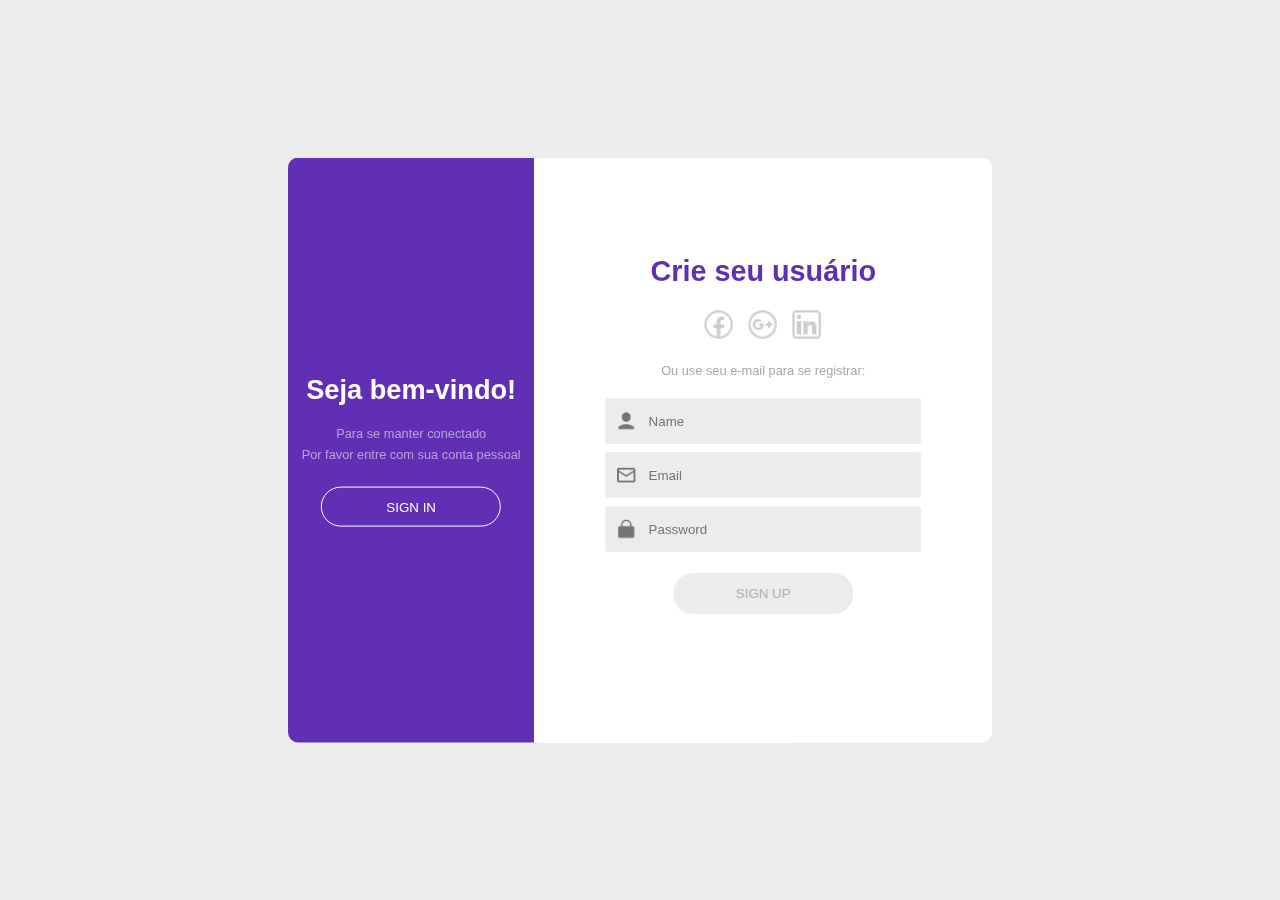
<file: index.html>
<!DOCTYPE html>
<html lang="en">

<head>
    <meta charset="UTF-8">
    <meta http-equiv="X-UA-Compatible" content="IE=edge">
    <meta name="viewport" content="width=device-width, initial-scale=1.0">
    <link rel="stylesheet" href="default.css">
    <link rel="icon" type="image/x-icon" href="images/pena.png">
    <script src="https://code.jquery.com/jquery-3.5.0.js"></script>
    <title>home</title>
</head>

<body class="bodybackground">
    <div class="bodybackgroundcolor">
        <div class="menuautenticacao">
            <div class="boasvindas">
                <div class="contentescritas">
                    <p class="sejabemvindo">Seja bem-vindo!</p>
                    <p class="escritapadrao">Para se manter conectado</p>
                    <p class="escritapadrao2">Por favor entre com sua conta pessoal</p>
                    <button id="buttonSignIn" class="buttoncadastro" type="button">SIGN IN</button>
                </div>
            </div>
            <div class="dados">
                <div class="contentcadastro">
                    <p class="novousuariotitulo">Crie seu usuário</p>
                    <div class="imageslinks">
                        <a href="https://www.facebook.com" target="blank"><img class="facebook"
                                src="images/facobook.png" alt="facebook.com"></a>
                        <a href="https://www.google.com" target="blank"><img class="google" src="images/google.png"
                                alt="goole.com"></a>
                        <a href="https://www.linkedin.com/in/drobutdouglas/" target="blank"><img class="linkedin"
                                src="images/linke.png" alt="linkedin.com"></a>
                    </div>
                    <p class="dadosescritas">Ou use seu e-mail para se registrar:</p>
                    <form class="formasimputs">
                        <input type="text" id="nomeSobrenome" class="input-padrao" required placeholder=" Name">
                        <input type="email" id="email" class="input-padrao" required placeholder=" Email">
                        <input type="password" id="password" class="input-padrao" required placeholder=" Password">
                    </form>
                    <form class="buttonsignin">
                        <button id="botaosignup" class="buttoncadastro3" type="button">SIGN UP</button>
                    </form>
                    <p id="campoError"></p>
                </div>
            </div>
        </div>
    </div>
</body>
<script src="src/index.js"></script>

</html>
</file>
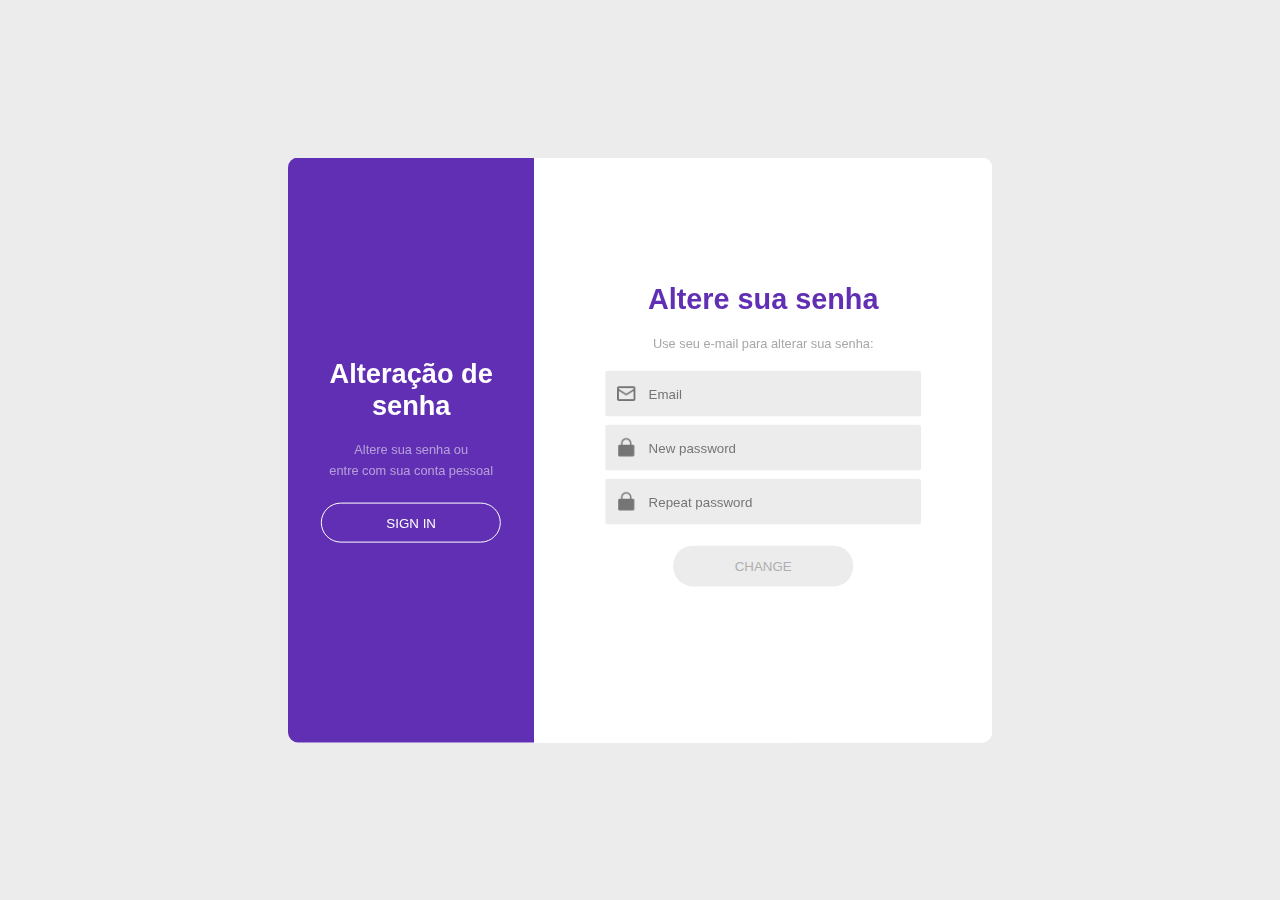
<file: esqueciMinhaSenha.html>
<!DOCTYPE html>
<html lang="en">

<head>
    <meta charset="UTF-8">
    <meta http-equiv="X-UA-Compatible" content="IE=edge">
    <meta name="viewport" content="width=device-width, initial-scale=1.0">
    <link rel="stylesheet" href="default.css">
    <link rel="icon" type="image/x-icon" href="images/pena.png">
    <script src="https://code.jquery.com/jquery-3.5.0.js"></script>
    <title>senha</title>
</head>

<body class="bodybackground">
    <div class="bodybackgroundcolor">
        <div class="menuautenticacao">
            <div class="boasvindas">
                <div class="contentescritas">
                    <p class="sejabemvindo">Alteração de senha</p>
                    <p class="escritapadrao">Altere sua senha ou</p>
                    <p class="escritapadrao2">entre com sua conta pessoal</p>
                    <button id="buttonSignIn" class="buttoncadastro" type="button">SIGN IN</button>
                </div>
            </div>
            <div class="dados">
                <div class="contentcadastro">
                    <p class="novousuariotitulo">Altere sua senha</p>
                    <p class="dadosescritas">Use seu e-mail para alterar sua senha:</p>
                    <form class="formasimputs">
                        <input type="email" id="email" class="input-padrao" required placeholder=" Email">
                        <input type="password" id="password" class="input-padrao" required placeholder=" New password">
                        <input type="password" id="password2" class="input-padrao2" required
                            placeholder=" Repeat password">
                    </form>
                    <form class="buttonsignin">
                        <button id="buttonChange" class="buttoncadastro3" type="button">CHANGE</button>
                    </form>
                    <p id="campoError"></p>
                </div>
            </div>
        </div>
    </div>
</body>
<script src="src/esqueciMinhaSenha.js"></script>

</html>
</file>
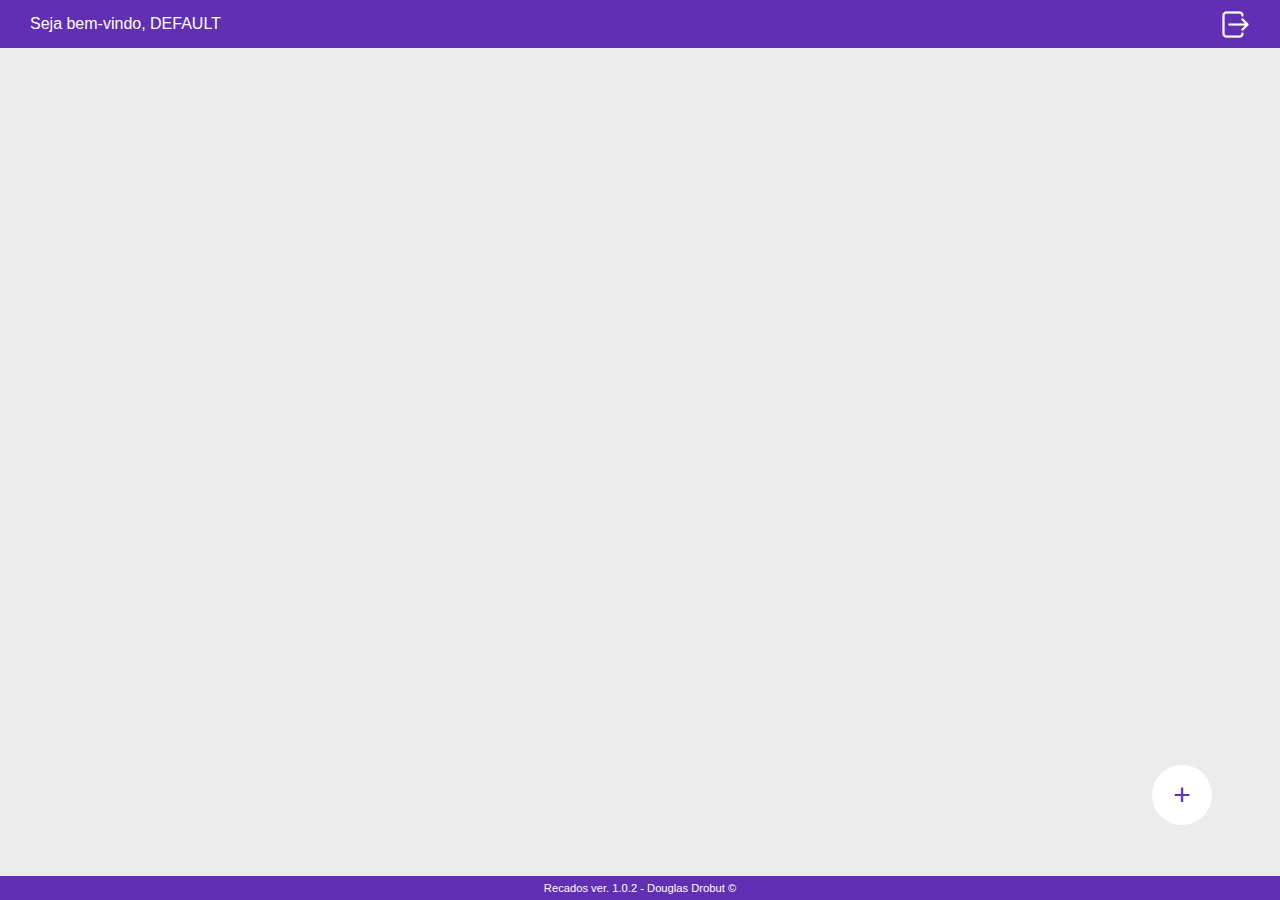
<file: recados.html>
<!DOCTYPE html>
<html lang="en">

<head>
    <meta charset="UTF-8">
    <meta http-equiv="X-UA-Compatible" content="IE=edge">
    <meta name="viewport" content="width=device-width, initial-scale=1.0">
    <link rel="stylesheet" href="default.css">
    <link rel="icon" type="image/x-icon" href="images/pena.png">
    <title>recados</title>
</head>

<body class="bodybackground">
    <header>
        <div class="headMenu">
            <p id="pageNome" class="nomePage">Seja bem-vindo, DEFAULT</p>
            <!-- <a><img class="logoSite" src="images/logobranco.png"></a> -->
            <div onmouseover="aparecerTexto();" onmouseout="reset();" class="sair">
                <p id="pageSair"></p>
                <button id="sairbutton"></button>
            </div>
        </div>
    </header>
    <div class="listas">
        <div id="cards" class="cards"></div>
    </div>
    <div class="buttonAdd">
        <button id="addButton" class="addButton">+</button>
    </div>
    <footer>
        <div>
            <p class="versao">Recados ver. 1.0.2 - Douglas Drobut &copy;</p>
        </div>
    </footer>
</body>
<script src="src/recados.js"></script>

</html>
</file>
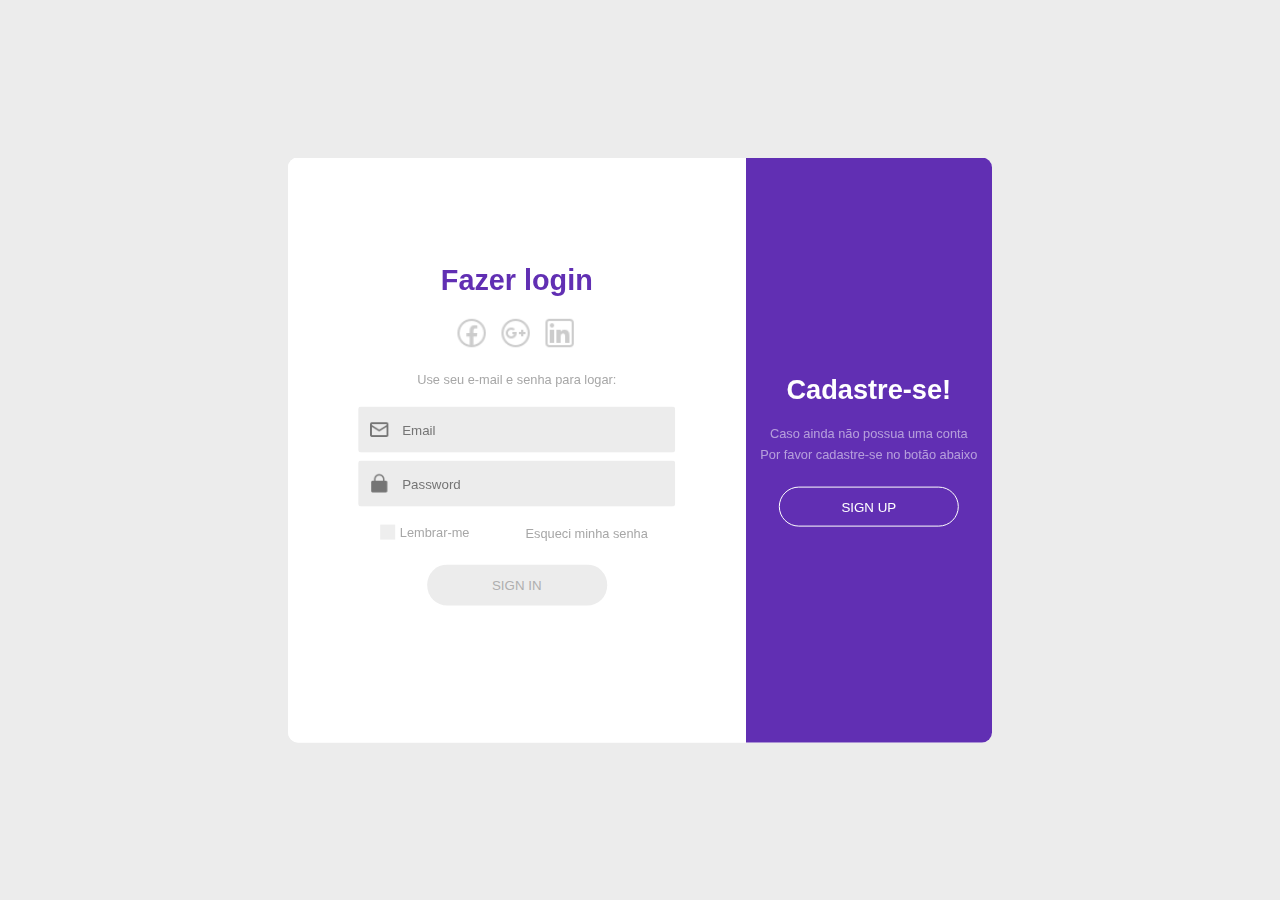
<file: usuario.html>
<!DOCTYPE html>
<html lang="en">

<head>
    <meta charset="UTF-8">
    <meta http-equiv="X-UA-Compatible" content="IE=edge">
    <meta name="viewport" content="width=device-width, initial-scale=1.0">
    <link rel="stylesheet" href="default.css">
    <link rel="icon" type="image/x-icon" href="images/pena.png">
    <script src="https://code.jquery.com/jquery-3.5.0.js"></script>
    <title>usuario</title>
</head>

<body class="bodybackground">
    <div class="bodybackgroundcolor">
        <div class="menuautenticacao">
            <div class="boasvindas-usuario">
                <div class="contentescritas">
                    <p class="sejabemvindo">Cadastre-se!</p>
                    <p class="escritapadrao">Caso ainda não possua uma conta</p>
                    <p class="escritapadrao2">Por favor cadastre-se no botão abaixo</p>
                    <button id="buttonSignUp" class="buttoncadastro" type="button">SIGN UP</button>
                </div>
            </div>
            <div class="dados-usuario2">
                <div class="contentcadastro">
                    <p class="novousuariotitulo">Fazer login</p>
                    <div class="imageslinks">
                        <a href="https://www.facebook.com" target="blank"><img class="facebook"
                                src="images/facobook.png" alt="facebook.com"></a>
                        <a href="https://www.google.com" target="blank"><img class="google" src="images/google.png"
                                alt="goole.com"></a>
                        <a href="https://www.linkedin.com/in/drobutdouglas/" target="blank"><img class="linkedin"
                                src="images/linke.png" alt="linkedin.com"></a>
                    </div>
                    <p class="dadosescritas">Use seu e-mail e senha para logar:</p>
                    <form class="formasimputs">
                        <input type="email" id="email" class="input-padrao" required placeholder=" Email">
                        <input type="password" id="password" class="input-padrao" required placeholder=" Password">
                    </form>
                    <form class="checkboxin">
                        <label class="lembrar" for="conectado">
                            <input type="checkbox" id="conectado" name="conectado"><span
                                class="check"></span>Lembrar-me</label>
                        <button id="buttonSenha" type="button" class="esqueciminhasenha">Esqueci minha senha</button>
                    </form>
                    <form class="buttonsignin">
                        <button id="botaosignin" class="buttoncadastro3" type="button">SIGN IN</button>
                    </form>
                    <p id="campoError"></p>
                </div>
            </div>
        </div>
    </div>
</body>
<script src="src/usuario.js"></script>

</html>
</file>
<file: default.css>
/* --------------------- index --------------------- */

.bodybackground {
    /* background-image: url(images/img5.jpg); */
    background-color: #ececec;
    margin: 0px;
}

.bodybackgroundcolor {
    width: 100vw;
    height: 100vh;
    position: absolute;
    top: 0px;
    left: 0px;
}

.menuautenticacao {
    background-color: white;
    width: 55vw;
    height: 65vh;
    left: 50%;
    top: 50%;
    transform: translate(-50%, -50%);
    position: fixed;
    border-radius: 10px;
}

.boasvindas {
    background-color: #612fb3;
    height: 100%;
    width: 35%;
    border-top-left-radius: 10px;
    border-bottom-left-radius: 10px;
    display: inline-block;
    position: absolute;
    overflow: hidden;
    text-align: center;
}

.dados {
    background-color: rgb(255, 255, 255);
    height: 100%;
    width: 65%;
    float: right;
    border-bottom-right-radius: 10px;
    border-top-right-radius: 10px;
    overflow: hidden;
    text-align: center;
}

.contentescritas {
    left: 50%;
    top: 50%;
    transform: translate(-50%, -50%);
    position: relative
}

.sejabemvindo {
    color: white;
    font-weight: bold;
    text-align: center;
    font-size: 1.7em;
    position: relative;
    font-family: sans-serif;
    margin-top: 0px;
    margin-bottom: 20px;
    cursor: default;
}

.escritapadrao {
    color: rgba(255, 255, 255, 0.534);
    font-family: Verdana, Geneva, Tahoma, sans-serif;
    text-align: center;
    width: 100%;
    position: relative;
    font-size: 0.8em;
    margin-top: 0px;
    margin-bottom: 6px;
    cursor: default;
}

.escritapadrao2 {
    color: rgba(255, 255, 255, 0.534);
    font-family: Verdana, Geneva, Tahoma, sans-serif;
    text-align: center;
    width: 100%;
    position: relative;
    font-size: 0.8em;
    cursor: default;
    margin-top: 0px;
}

.buttoncadastro {
    width: 180px;
    height: 40px;
    /* top: 30%; */
    margin-top: 5px;
    position: relative;
    color: rgb(255, 255, 255);
    font-family: Arial, Helvetica, sans-serif;
    text-align: center;
    background-color: #612fb3;
    border-radius: 20px;
    border-width: 1px;
    border-color: rgb(255, 255, 255);
    border-style: solid;
    margin-top: 13px;
    transition: 0.8s all;
}

.buttoncadastro:hover {
    color: #612fb3;
    border-color: white;
    background-color: white;
    cursor: pointer;
}

.buttoncadastro:active {
    transform: scale(0.9);
}

.contentcadastro {
    left: 50%;
    top: 50%;
    transform: translate(-50%, -50%);
    position: relative
}

.novousuariotitulo {
    font-size: 1.8em;
    color: #612fb3;
    font-weight: bold;
    text-align: center;
    position: relative;
    font-family: sans-serif;
    margin-top: 0px;
    margin-bottom: 20px;
    cursor: default;
}

/* ---------------------------------Links------------------------------- */

.imageslinks {
    width: 60px;
    display: inline;
}

.facebook {
    width: 35px;
    transition: 1s all;
    border-radius: 50%;
    margin-right: 5px;
}

.google {
    width: 35px;
    transition: 1s all;
    margin-right: 5px;
    ;
}

.linkedin {
    width: 35px;
    transition: 1s all;
}

.facebook:hover,
.google:hover,
.linkedin:hover {
    transform: scale(1.1);
    cursor: pointer;
}

/* ---------------------------------------------------------------------- */

.dadosescritas {
    color: rgb(167, 167, 167);
    font-family: Verdana, Geneva, Tahoma, sans-serif;
    width: 100%;
    font-size: 0.8em;
    margin-top: 16px;
    cursor: default;
}

.buttoncadastro3 {
    width: 180px;
    height: 41px;
    position: relative;
    color: rgb(175, 175, 175);
    font-family: Arial, Helvetica, sans-serif;
    text-align: center;
    background-color: #ececec;
    border-radius: 20px;
    margin-top: 21px;
    transition: 0.8s all;
    border-style: none;
}

.buttoncadastro2 {
    width: 180px;
    height: 41px;
    position: relative;
    color: rgb(255, 255, 255);
    font-family: Arial, Helvetica, sans-serif;
    text-align: center;
    background-color: #612fb3;
    border-radius: 20px;
    margin-top: 21px;
    transition: 0.8s all;
    border-style: none;
    cursor: pointer;
}


.buttoncadastro2:active {
    transform: scale(0.9);
}


/* ---------------------------------Inputs------------------------------- */

.input-padrao,
.input-padrao2 {
    width: 60%;
    margin-top: 8px;
    height: 44px;
    background-color: #ececec;
    border-style: none;
    border-radius: 3px;
    transition: 0.8s all;
    font-family: Arial, Helvetica, sans-serif;
}

.input-padrao:focus,
.input-padrao2:focus {
    outline: solid #612fb3 1px;
    transform: scale(1.02);
    color: #612fb3;
}


#email {
    background-image: url(images/email.png);
    background-repeat: no-repeat;
    background-size: 22px;
    background-position: left;
    background-position: 10px;
    padding-left: 40px;
}

#nomeSobrenome {
    background-image: url(images/usuario.png);
    background-repeat: no-repeat;
    background-size: 22px;
    background-position: left;
    background-position: 10px;
    padding-left: 40px;
}

#password,
#password2 {
    background-image: url(images/lock.png);
    background-repeat: no-repeat;
    background-size: 22px;
    background-position: left;
    background-position: 10px;
    padding-left: 40px;
}

/* ---------------------------------Tela de login------------------------------- */

.boasvindas-usuario {
    background-color: #612fb3;
    height: 100%;
    width: 35%;
    border-top-right-radius: 10px;
    border-bottom-right-radius: 10px;
    overflow: hidden;
    text-align: center;
    float: right;
}

.dados-usuario {
    background-color: rgb(255, 255, 255);
    height: 100%;
    width: 65%;
    border-bottom-right-radius: 10px;
    border-top-right-radius: 10px;
    overflow: hidden;
    text-align: center;
    position: absolute;
}

.dados-usuario2 {
    background-color: rgb(255, 255, 255);
    height: 100%;
    width: 65%;
    border-bottom-left-radius: 10px;
    border-top-left-radius: 10px;
    overflow: hidden;
    text-align: center;
    position: absolute;
}

.lembrar {
    color: rgb(167, 167, 167);
    font-family: Verdana, Geneva, Tahoma, sans-serif;
    font-size: 0.8em;
    display: inline-flex;
}

.esqueciminhasenha {
    color: rgb(167, 167, 167);
    font-family: Verdana, Geneva, Tahoma, sans-serif;
    font-size: 0.8em;
    display: inline-flex;
    margin: 0px;
    margin-left: 50px;
    cursor: pointer;
    background-color: transparent;
    border-style: none;
}

.checkboxin {
    margin-top: 18px;
    display: inline-flex;
}

.lembrar input {
    position: absolute;
    opacity: 0;
    cursor: pointer;
    height: 0;
    width: 0;
}

.check {
    position: relative;
    top: 0;
    left: 0;
    height: 15px;
    width: 15px;
    background-color: #eee;
    margin-right: 5px;
}

.lembrar:hover input~.check {
    background-color: #ccc;
}

.lembrar input:checked~.check {
    background-color: #612fb3;
}

.check:after {
    content: "";
    position: block;
    display: none;
}

.lembrar input:checked~.check:after {
    display: block;
}

.lembrar .check:after {
    left: 20px;
    top: 5px;
    width: 10px;
    height: 8px;
    border: solid white;
    border-width: 0 3px 3px 0;
    -webkit-transform: rotate(45deg);
    -ms-transform: rotate(45deg);
    transform: rotate(45deg);
}

#campoError {
    color: #612fb3;
    transition: 0.8s all;
    font-family: Arial, Helvetica, sans-serif;
    display: list-item;
    margin-top: 15px;
    font-size: 0.9em;
}

/* ---------------------------------Tela de Recados------------------------------- */

header {
    background-color: #612fb3;
    width: 100vw;
    height: 48px;
    margin: 0px;
    position: relative;
}

.nomePage {
    margin: 0px;
    color: white;
    font-family: sans-serif;
    padding: 15px 15px 15px 30px;
    cursor: default;
    float: left;
}

footer {
    background-color: #612fb3;
    position: absolute;
    margin: 0px;
    padding-top: 1px;
    padding-bottom: 1px;
    width: 100vw;
    bottom: 0px;
}

.contentela {
    background-color: white;
    width: 99vw;
    height: 98vh;
    left: 50%;
    top: 50%;
    transform: translate(-50%, -50%);
    position: fixed;
    border-radius: 10px;
}

.versao {
    color: white;
    font-family: sans-serif;
    margin: 5px;
    font-size: 0.7em;
    text-align: center;
}

#pageSair {
    color: white;
    font-family: sans-serif;
    margin-top: 15px;
}

.sair {
    float: right;
    cursor: pointer;
    position: relative;
    display: inline-flex;
}

#sairbutton {
    margin-right: 20px;
    transition: 0.8s all;
    background-image: url(images/logout.png);
    background-repeat: no-repeat;
    background-size: 35px;
    background-position: center;
    background-color: transparent;
    border-color: transparent;
    width: 50px;
    height: 48px;
}

#sairbutton:hover {
    transform: scale(1.1);
    cursor: pointer;
}

.card {
    width: 200px;
    height: 200px;
    background-color: rgb(255, 255, 255);
    margin: 10px 10px 10px 10px;
    border-radius: 10px;
    text-align: center;
    box-shadow: 1px 1px 5px 0px rgba(50, 50, 50, 0.13);
    transition: 0.8s all;
}

.card:hover {
    transform: scale(1.02);
}

.addButton {
    width: 60px;
    height: 60px;
    background-color: white;
    border-radius: 60px;
    border-style: none;
    color: #612fb3;
    transition: 0.8s all;
    font-family: Arial, Helvetica, sans-serif;
    font-size: 30px;
}

.buttonAdd {
    position: absolute;
    top: 85%;
    left: 90%;
}

.addButton:hover {
    transform: scale(1.1);
    cursor: pointer;
}

.addButton:active {
    transform: scale(0.9);
}

.listas {
    display: inline-flex;
}

.titulo {
    color: #612fb3;
    font-family: Arial, Helvetica, sans-serif;
    font-size: 15px;
    text-align: center;
    font-weight: bold;
    width: 180px;
    margin-top: 10px;
    border-style: none;
    height: 19px;
    transition: 0.8s all;
}

.titulo:focus {
    outline: solid #612fb3 1px;
    color: #612fb3;
    border-radius: 5px;
    transform: scale(1.02);
}

.anotacao {
    color: #919191;
    font-family: Arial, Helvetica, sans-serif;
    font-size: 15px;
    text-align: center;
    margin-top: 5px;
    height: 125px;
    border-style: none;
    transition: 0.8s all;
}

.anotacao:focus {
    outline: solid #612fb3 1px;
    color: #612fb3;
    border-radius: 10px;
    transform: scale(1.02);
}


.excluirButton {
    background-color: #aaaaaa;
    border-style: none;
    width: 200px;
    height: 25px;
    border-bottom-right-radius: 10px;
    border-bottom-left-radius: 10px;
    background-image: url(images/excluir.png);
    background-repeat: no-repeat;
    background-position: center;
    background-size: 20px;
    transition: 0.8s all;
    margin: 0px;
    overflow: hidden;
}

.excluirButton:hover {
    background-color: rgb(207, 68, 68);
    transform: scale(1.05);
    cursor: pointer;
}

.excluirButton:active {
    transform: scale(0.9);
}

.cards {
    display: flex;
    flex-direction: row;
    flex-wrap: wrap;
    align-content: center;
    justify-content: center;
    align-items: center;
}
</file>
